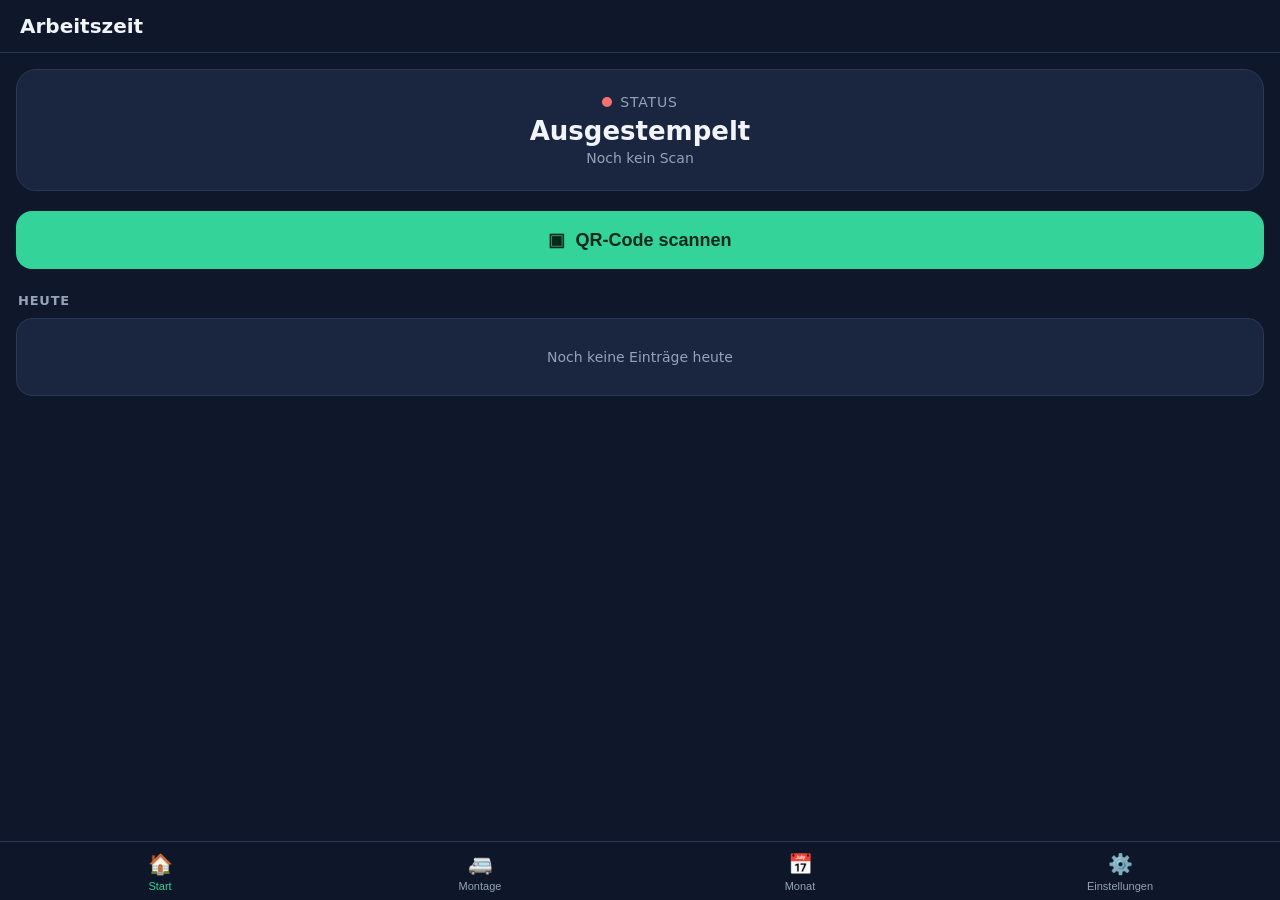
<file: ArbeitszeitQR/index.html>
<!doctype html>
<html lang="de">
<head>
<meta charset="utf-8">
<meta name="viewport" content="width=device-width, initial-scale=1, viewport-fit=cover, user-scalable=no">
<title>Arbeitszeit QR</title>
<meta name="theme-color" content="#0f172a">
<meta name="mobile-web-app-capable" content="yes">
<meta name="apple-mobile-web-app-capable" content="yes">
<meta name="apple-mobile-web-app-status-bar-style" content="black-translucent">
<meta name="apple-mobile-web-app-title" content="ZeitQR">
<link rel="manifest" href="manifest.json">
<link rel="apple-touch-icon" href="icons/icon-180.png">
<link rel="icon" href="icons/icon-192.png">
<link rel="stylesheet" href="style.css">
</head>
<body>
<div id="app">

  <header class="topbar" id="topbar-title">Arbeitszeit</header>

  <main>

    <!-- HOME (normale Arbeitszeit) -->
    <section class="view active" id="view-home">
      <div class="status-card">
        <div class="status-label"><span class="status-dot" id="status-dot"></span><span>Status</span></div>
        <div class="status-value" id="status-value">Ausgestempelt</div>
        <div class="status-sub" id="status-sub">Noch kein Scan</div>
      </div>

      <button class="scan-btn" id="btn-scan">
        <span>▣</span> QR-Code scannen
      </button>

      <div class="section-title">Heute</div>
      <div class="entry-list" id="today-list">
        <div class="empty-hint">Noch keine Einträge heute</div>
      </div>
    </section>

    <!-- MONTAGE (beim Kunden) -->
    <section class="view" id="view-montage">
      <div class="status-card">
        <div class="status-label"><span class="status-dot" id="status-dot-montage"></span><span>Status</span></div>
        <div class="status-value" id="status-value-montage">Nicht vor Ort</div>
        <div class="status-sub" id="status-sub-montage">Noch kein Scan</div>
      </div>

      <button class="scan-btn" id="btn-scan-montage">
        <span>▣</span> QR-Code scannen
      </button>

      <div class="section-title">Heute</div>
      <div class="entry-list" id="today-list-montage">
        <div class="empty-hint">Noch keine Einträge heute</div>
      </div>
    </section>

    <!-- MONTH -->
    <section class="view" id="view-month">
      <div class="segmented" id="month-category-switch">
        <button class="segmented-btn active" data-category="normal">Arbeitszeit</button>
        <button class="segmented-btn" data-category="montage">Montage</button>
      </div>

      <div class="month-nav">
        <button id="month-prev">‹</button>
        <div class="month-label" id="month-label">Juli 2026</div>
        <button id="month-next">›</button>
      </div>
      <div class="month-total-card">
        <span class="label">Gesamt im Monat</span>
        <span class="value" id="month-total">0,0 h</span>
      </div>
      <div class="section-title">Wochen</div>
      <div id="month-list">
        <div class="empty-hint">Keine Einträge in diesem Monat</div>
      </div>
    </section>

    <!-- SETTINGS -->
    <section class="view" id="view-settings">
      <div class="settings-group">
        <div class="settings-row">
          <div class="row-title">Registrierte QR-Codes</div>
          <div class="row-desc" id="registered-code-desc">Noch keine Codes registriert. Der erste gescannte Code wird automatisch registriert.</div>
          <button class="btn secondary" id="btn-reset-code">Alle Codes zurücksetzen</button>
        </div>
      </div>
      <div class="settings-group">
        <div class="settings-row">
          <div class="row-title">Alle Daten löschen</div>
          <div class="row-desc">Löscht alle erfassten Zeiten (Arbeitszeit und Montage) unwiderruflich. Die registrierten Codes bleiben erhalten.</div>
          <button class="btn danger" id="btn-clear-data">Einträge löschen</button>
        </div>
      </div>
      <div class="settings-group">
        <div class="settings-row">
          <div class="row-title">Über diese App</div>
          <div class="row-desc">Arbeitszeit QR läuft komplett offline. Alle Daten werden ausschließlich lokal auf diesem Gerät gespeichert (localStorage) – es gibt keine Server-Verbindung und keinen Datenversand.</div>
        </div>
      </div>
    </section>

  </main>

  <nav class="tabbar">
    <button class="tab-btn active" data-view="home"><span class="tab-icon">🏠</span>Start</button>
    <button class="tab-btn" data-view="montage"><span class="tab-icon">🚐</span>Montage</button>
    <button class="tab-btn" data-view="month"><span class="tab-icon">📅</span>Monat</button>
    <button class="tab-btn" data-view="settings"><span class="tab-icon">⚙️</span>Einstellungen</button>
  </nav>

  <!-- Scanner overlay -->
  <div id="scanner-overlay">
    <div class="scanner-topbar">
      <button id="btn-close-scanner">Abbrechen</button>
    </div>
    <video id="scanner-video" playsinline muted></video>
    <div class="scan-frame"></div>
    <div class="scanner-hint" id="scanner-hint">QR-Code in den Rahmen halten</div>
  </div>

  <!-- Day editor -->
  <div class="modal-backdrop" id="day-editor-backdrop">
    <div class="modal-sheet day-editor-sheet">
      <div class="day-editor-header">
        <h3 id="day-editor-title">Tag bearbeiten</h3>
        <button class="btn secondary small" id="day-editor-close">Fertig</button>
      </div>
      <div class="day-editor-list" id="day-editor-list"></div>
      <div class="day-editor-add" id="day-editor-add"></div>
    </div>
  </div>

  <!-- Modal -->
  <div class="modal-backdrop" id="modal-backdrop">
    <div class="modal-sheet">
      <h3 id="modal-title">Titel</h3>
      <p id="modal-text">Text</p>
      <div class="modal-actions" id="modal-actions"></div>
    </div>
  </div>

  <div class="toast" id="toast"></div>

</div>

<canvas id="scan-canvas" style="display:none;"></canvas>
<script src="vendor/jsQR.js"></script>
<script src="app.js"></script>
</body>
</html>
</file>
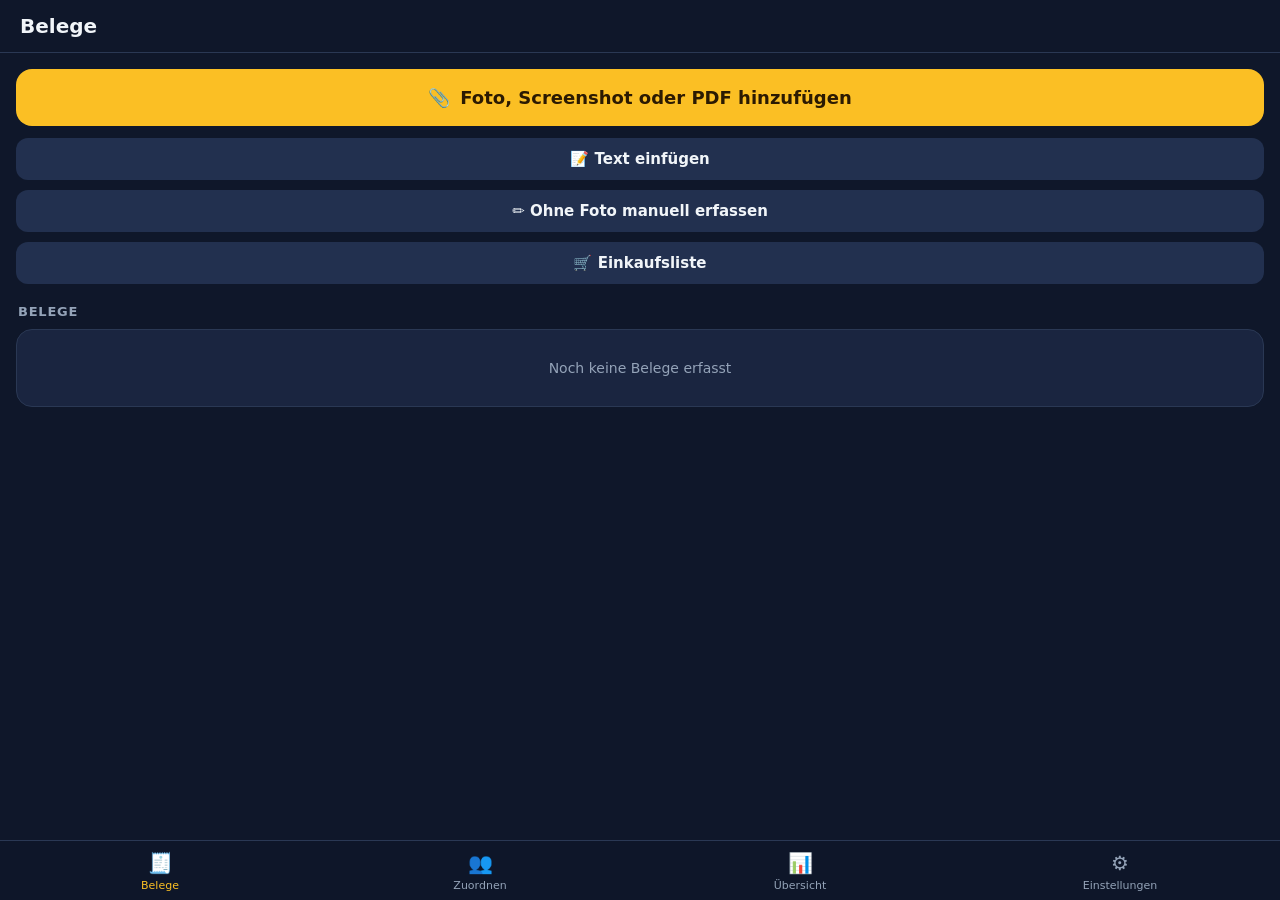
<file: BelegSplit/index.html>
<!doctype html>
<html lang="de">
<head>
<meta charset="utf-8">
<meta name="viewport" content="width=device-width, initial-scale=1, viewport-fit=cover, user-scalable=no">
<title>Belege</title>
<meta name="theme-color" content="#0f172a">
<meta name="mobile-web-app-capable" content="yes">
<meta name="apple-mobile-web-app-capable" content="yes">
<meta name="apple-mobile-web-app-status-bar-style" content="black-translucent">
<meta name="apple-mobile-web-app-title" content="Belege">
<link rel="manifest" href="manifest.json">
<link rel="apple-touch-icon" href="icons/icon-180.png">
<link rel="icon" href="icons/icon-192.png">
<link rel="stylesheet" href="style.css">
</head>
<body>
<div id="app">

  <header class="topbar" id="topbar-title">Belege</header>

  <main>

    <!-- START -->
    <section class="view active" id="view-start">
      <button class="scan-btn" id="btn-scan-receipt">
        <span>📎</span> Foto, Screenshot oder PDF hinzufügen
      </button>
      <button class="btn secondary" id="btn-paste-text" style="margin-bottom:10px;">
        📝 Text einfügen
      </button>
      <button class="btn secondary" id="btn-manual-receipt" style="margin-bottom:10px;">
        ✏️ Ohne Foto manuell erfassen
      </button>
      <button class="btn secondary" id="btn-shopping-list" style="margin-bottom:20px;">
        🛒 Einkaufsliste
      </button>

      <div class="section-title">Belege</div>
      <div class="entry-list" id="receipt-list">
        <div class="empty-hint">Noch keine Belege erfasst</div>
      </div>
    </section>

    <!-- ZUORDNEN -->
    <section class="view" id="view-assign">
      <div class="filter-chip-row" id="assign-filter-receipt" hidden>
        <span id="assign-filter-label">Beleg</span>
        <button id="assign-filter-clear">Alle Belege anzeigen ✕</button>
      </div>

      <div class="segmented" id="assign-status-switch">
        <button class="segmented-btn active" data-status="offen">Offen</button>
        <button class="segmented-btn" data-status="zugeordnet">Zugeordnet</button>
        <button class="segmented-btn" data-status="alle">Alle</button>
      </div>

      <div class="person-filter-row" id="assign-person-filter"></div>

      <div class="entry-list" id="assign-list">
        <div class="empty-hint">Keine Artikel vorhanden</div>
      </div>
    </section>

    <!-- ÜBERSICHT -->
    <section class="view" id="view-summary">
      <div class="section-title">Pro Person</div>
      <div id="summary-list">
        <div class="empty-hint">Noch keine Personen angelegt</div>
      </div>

      <div class="unassigned-card" id="summary-unassigned" hidden>
        <span>Noch nicht zugeordnet</span>
        <strong id="summary-unassigned-value">0,00 €</strong>
      </div>

      <button class="btn secondary" id="btn-share-summary" style="margin-top:16px;">
        📤 Zusammenfassung teilen
      </button>
    </section>

    <!-- EINSTELLUNGEN -->
    <section class="view" id="view-settings">
      <div class="settings-group">
        <div class="settings-row">
          <div class="row-title">Personen</div>
          <div class="row-desc">Mitarbeiter, denen du Artikel zuordnen kannst.</div>
          <div id="employee-manage-list"></div>
          <div class="add-employee-row">
            <input type="text" id="new-employee-name" placeholder="Name eingeben">
            <button class="btn small" id="btn-add-employee">+ Hinzufügen</button>
          </div>
        </div>
      </div>
      <div class="settings-group">
        <div class="settings-row">
          <div class="row-title">Alle Belege löschen</div>
          <div class="row-desc">Löscht alle erfassten Belege und Artikel unwiderruflich. Personen bleiben erhalten.</div>
          <button class="btn danger" id="btn-clear-receipts">Belege löschen</button>
        </div>
      </div>
      <div class="settings-group">
        <div class="settings-row">
          <div class="row-title">Alle Daten löschen</div>
          <div class="row-desc">Löscht Belege, Artikel und Personen unwiderruflich.</div>
          <button class="btn danger" id="btn-clear-all">Alles löschen</button>
        </div>
      </div>
      <div class="settings-group">
        <div class="settings-row">
          <div class="row-title">Daten sichern / auf neue App umziehen</div>
          <div class="row-desc">Kopiert alle Belege, Artikel, Personen und Einkaufslisten. In der neuen Server-Version dann „Aus Zwischenablage importieren“ wählen.</div>
          <button class="btn secondary" id="btn-export-copy">📋 Daten kopieren</button>
          <button class="btn secondary" id="btn-export-file" style="margin-top:10px;">Als Datei exportieren</button>
        </div>
      </div>
      <div class="settings-group">
        <div class="settings-row">
          <div class="row-title">Über diese App</div>
          <div class="row-desc">Belege läuft offline. Fotos, Screenshots und PDFs werden nur auf diesem Gerät verarbeitet, um Artikel &amp; Preise zu erkennen – sie selbst werden nicht gespeichert, nur die erkannten Texte. Für die Texterkennung wird beim allerersten Scan einmalig Internet benötigt, danach funktioniert sie auch offline. Es gibt keine Server-Verbindung und keinen Datenversand.</div>
          <div class="row-desc" id="app-version" style="margin-top:8px; margin-bottom:0;"></div>
        </div>
      </div>
    </section>

  </main>

  <nav class="tabbar">
    <button class="tab-btn active" data-view="start"><span class="tab-icon">🧾</span>Belege</button>
    <button class="tab-btn" data-view="assign"><span class="tab-icon">👥</span>Zuordnen</button>
    <button class="tab-btn" data-view="summary"><span class="tab-icon">📊</span>Übersicht</button>
    <button class="tab-btn" data-view="settings"><span class="tab-icon">⚙️</span>Einstellungen</button>
  </nav>

  <div class="select-bar" id="select-bar">
    <span class="select-count" id="select-count">0 ausgewählt</span>
    <div class="select-actions">
      <button class="btn-clear-sel" id="btn-clear-selection">Abbrechen</button>
      <button class="btn-assign" id="btn-open-assign-sheet">Zuweisen</button>
    </div>
  </div>

  <input type="file" id="file-input" accept="image/*,application/pdf" hidden>

  <!-- Review overlay: photo scan + editable item list -->
  <div id="review-overlay">
    <div class="review-topbar">
      <button id="btn-review-cancel">Abbrechen</button>
      <div class="review-title" id="review-title">Neuer Beleg</div>
      <button id="btn-review-save" disabled>Übernehmen</button>
    </div>
    <div class="review-body">
      <div class="review-photo-wrap" id="review-photo-wrap" hidden>
        <img id="review-photo" alt="Beleg-Foto">
      </div>
      <div class="ocr-status" id="ocr-status" hidden>
        <div class="ocr-spinner"></div>
        <span id="ocr-status-text">Text wird erkannt …</span>
      </div>
      <div class="ocr-raw-wrap" id="ocr-raw-wrap" hidden>
        <div class="row-desc">Es konnte kein Artikel automatisch zugeordnet werden. Das hat die Texterkennung auf dem Foto gelesen – du kannst es unten kopieren und in "Text einfügen" wieder einsetzen, oder die Artikel direkt manuell unten eintragen:</div>
        <textarea id="ocr-raw-text" readonly rows="6"></textarea>
      </div>
      <div class="review-total-card">
        <span>Zwischensumme (<span id="review-count">0</span> Artikel)</span>
        <strong id="review-total">0,00 €</strong>
      </div>
      <div id="review-rows"></div>
      <button class="btn secondary" id="btn-review-add-row">+ Position hinzufügen</button>
      <button class="btn secondary" id="btn-review-retake" hidden>🔁 Erneut fotografieren</button>
    </div>
  </div>

  <!-- Shopping list overlay -->
  <div id="shopping-list-overlay">
    <div class="review-topbar">
      <button id="btn-shopping-list-close">Fertig</button>
      <div class="review-title">Einkaufsliste</div>
      <span style="width:52px;"></span>
    </div>
    <div class="review-body">
      <div class="row-desc" style="margin-bottom:16px;">Trag hier ein, was jede Person haben möchte. Wenn du später einen Beleg hinzufügst, ordnet die App passende Artikel automatisch der richtigen Person zu.</div>
      <div id="shopping-list-people">
        <div class="empty-hint">Noch keine Personen angelegt. Lege sie in den Einstellungen an.</div>
      </div>
    </div>
  </div>

  <!-- Paste-text sheet -->
  <div class="modal-backdrop" id="paste-text-backdrop">
    <div class="modal-sheet">
      <h3>Text einfügen</h3>
      <p>Kopiere den Text vom Kassenzettel (z.&nbsp;B. aus einer Notiz oder E-Mail) hier hinein, oder tippe die Artikel einfach selbst ein – eine Zeile pro Artikel, Preis am Zeilenende.</p>
      <textarea id="paste-text-input" placeholder="Milch 1,19&#10;Butter 2,49&#10;4x Wasser 4,00" rows="7"></textarea>
      <div class="modal-actions" style="margin-top:14px;">
        <button class="btn secondary" id="paste-text-submit">Übernehmen</button>
        <button class="btn secondary" id="paste-text-cancel">Abbrechen</button>
      </div>
    </div>
  </div>

  <!-- Single item edit sheet -->
  <div class="modal-backdrop" id="item-edit-backdrop">
    <div class="modal-sheet">
      <h3>Artikel bearbeiten</h3>
      <div class="review-row" style="margin-bottom:16px;">
        <div class="review-row-top">
          <input type="text" id="item-edit-name" placeholder="Artikelname">
        </div>
        <div class="review-row-bottom">
          <div class="review-price-wrap">
            <span>Preis</span>
            <input type="number" id="item-edit-price" inputmode="decimal" step="0.01" min="0">
            <span>€</span>
          </div>
        </div>
      </div>
      <div class="modal-actions">
        <button class="btn secondary" id="item-edit-save">Speichern</button>
        <button class="btn danger" id="item-edit-delete">Artikel löschen</button>
        <button class="btn secondary" id="item-edit-cancel">Abbrechen</button>
      </div>
    </div>
  </div>

  <!-- Assign bottom sheet -->
  <div class="modal-backdrop" id="assign-sheet-backdrop">
    <div class="modal-sheet">
      <h3 id="assign-sheet-title">Artikel zuweisen</h3>
      <p>Wähle, wem diese Artikel gehören.</p>
      <div class="employee-chip-grid" id="assign-sheet-employees"></div>
      <div class="modal-actions">
        <button class="btn secondary" id="assign-sheet-unassign">Zuordnung entfernen</button>
        <button class="btn secondary" id="assign-sheet-cancel">Abbrechen</button>
      </div>
    </div>
  </div>

  <div class="toast" id="toast"></div>

</div>
<script src="app.js"></script>
<script>
// Export für den Umzug auf die neue Server-Version. Bewusst direkt in der Seite
// (nicht in app.js), damit es auch funktioniert, solange noch ein alter app.js
// aus dem Cache läuft.
(function () {
  function buildExportJson() {
    function load(key) { try { return JSON.parse(localStorage.getItem(key)) || []; } catch (e) { return []; } }
    return JSON.stringify({
      app: 'belegsplit', version: 1, exportedAt: Date.now(),
      employees: load('belegsplit_employees_v1'),
      receipts: load('belegsplit_receipts_v1'),
      shoppingList: load('belegsplit_shopping_v1')
    });
  }
  var copyBtn = document.getElementById('btn-export-copy');
  var fileBtn = document.getElementById('btn-export-file');
  var OK_MSG = 'Daten kopiert. Jetzt in der neuen App auf "Aus Zwischenablage importieren" tippen.';
  if (copyBtn) copyBtn.addEventListener('click', function () {
    var json = buildExportJson();
    function fallback() {
      var ta = document.createElement('textarea');
      ta.value = json; ta.setAttribute('readonly', '');
      ta.style.position = 'fixed'; ta.style.opacity = '0';
      document.body.appendChild(ta); ta.select(); ta.setSelectionRange(0, json.length);
      var ok = false;
      try { ok = document.execCommand('copy'); } catch (e) {}
      document.body.removeChild(ta);
      alert(ok ? OK_MSG : 'Kopieren nicht möglich. Bitte "Als Datei exportieren" nutzen.');
    }
    if (navigator.clipboard && navigator.clipboard.writeText) {
      navigator.clipboard.writeText(json).then(function () { alert(OK_MSG); }, fallback);
    } else { fallback(); }
  });
  if (fileBtn) fileBtn.addEventListener('click', function () {
    var name = 'belegsplit-' + new Date().toISOString().slice(0, 10) + '.json';
    var file = new File([buildExportJson()], name, { type: 'application/json' });
    if (navigator.canShare && navigator.canShare({ files: [file] })) {
      navigator.share({ files: [file], title: name }).catch(function () {});
      return;
    }
    var url = URL.createObjectURL(file);
    var link = document.createElement('a');
    link.href = url; link.download = name;
    document.body.appendChild(link); link.click(); document.body.removeChild(link);
    setTimeout(function () { URL.revokeObjectURL(url); }, 1000);
  });
})();
</script>
<script>
if ('serviceWorker' in navigator) {
  window.addEventListener('load', () => {
    navigator.serviceWorker.register('sw.js').catch(() => {});
  });
}
</script>
</body>
</html>
</file>
<file: ArbeitszeitQR/style.css>
:root {
  --bg: #0f172a;
  --bg-elev: #1a2540;
  --bg-elev-2: #22304f;
  --text: #f1f5f9;
  --text-dim: #94a3b8;
  --accent: #34d399;
  --accent-dim: #10261e;
  --danger: #f87171;
  --border: #2a3854;
  --safe-top: env(safe-area-inset-top, 0px);
  --safe-bottom: env(safe-area-inset-bottom, 0px);
}

* { box-sizing: border-box; }

html, body {
  margin: 0;
  padding: 0;
  height: 100%;
  background: var(--bg);
  color: var(--text);
  font-family: -apple-system, BlinkMacSystemFont, "SF Pro Text", system-ui, sans-serif;
  -webkit-tap-highlight-color: transparent;
  overscroll-behavior: none;
}

#app {
  display: flex;
  flex-direction: column;
  min-height: 100vh;
  min-height: 100dvh;
}

header.topbar {
  padding: calc(14px + var(--safe-top)) 20px 14px;
  font-size: 20px;
  font-weight: 700;
  border-bottom: 1px solid var(--border);
  background: var(--bg);
  position: sticky;
  top: 0;
  z-index: 5;
}

main {
  flex: 1;
  overflow-y: auto;
  padding: 16px 16px calc(90px + var(--safe-bottom));
}

.view { display: none; }
.view.active { display: block; }

.status-card {
  background: var(--bg-elev);
  border-radius: 20px;
  padding: 24px;
  text-align: center;
  margin-bottom: 20px;
  border: 1px solid var(--border);
}

.status-dot {
  display: inline-block;
  width: 10px;
  height: 10px;
  border-radius: 50%;
  margin-right: 8px;
  background: var(--text-dim);
}
.status-dot.in { background: var(--accent); box-shadow: 0 0 8px var(--accent); }
.status-dot.out { background: var(--danger); }

.status-label {
  font-size: 14px;
  color: var(--text-dim);
  text-transform: uppercase;
  letter-spacing: 0.06em;
  margin-bottom: 6px;
}

.status-value {
  font-size: 26px;
  font-weight: 700;
  margin-bottom: 4px;
}

.status-sub {
  font-size: 14px;
  color: var(--text-dim);
}

.scan-btn {
  width: 100%;
  padding: 18px;
  border: none;
  border-radius: 16px;
  background: var(--accent);
  color: #06281d;
  font-size: 18px;
  font-weight: 700;
  margin-bottom: 24px;
  display: flex;
  align-items: center;
  justify-content: center;
  gap: 10px;
}
.scan-btn:active { opacity: 0.8; }

.section-title {
  font-size: 13px;
  font-weight: 700;
  text-transform: uppercase;
  letter-spacing: 0.06em;
  color: var(--text-dim);
  margin: 0 0 10px 2px;
}

.entry-list {
  background: var(--bg-elev);
  border-radius: 16px;
  overflow: hidden;
  border: 1px solid var(--border);
}

.entry-row {
  display: flex;
  align-items: center;
  padding: 14px 16px;
  border-bottom: 1px solid var(--border);
  gap: 12px;
}
.entry-row:last-child { border-bottom: none; }
.entry-row.clickable { cursor: pointer; }
.entry-row.clickable:active { background: var(--bg-elev-2); }
.entry-chevron { color: var(--text-dim); font-size: 16px; flex-shrink: 0; }

.entry-icon {
  width: 34px; height: 34px;
  border-radius: 50%;
  display: flex; align-items: center; justify-content: center;
  font-size: 15px;
  flex-shrink: 0;
}
.entry-icon.in { background: var(--accent-dim); color: var(--accent); }
.entry-icon.out { background: #3a1f22; color: var(--danger); }

.entry-main { flex: 1; min-width: 0; }
.entry-date { font-weight: 600; font-size: 15px; }
.entry-time { color: var(--text-dim); font-size: 13px; }
.entry-total { font-weight: 700; font-size: 15px; white-space: nowrap; }
.entry-warn { color: var(--danger); font-size: 12px; }

.entry-total-wrap { text-align: right; }
.entry-diff { font-size: 12px; font-weight: 600; white-space: nowrap; margin-top: 2px; }
.entry-diff.over { color: var(--accent); }
.entry-diff.under { color: var(--danger); }
.entry-diff.even { color: var(--text-dim); }

.week-totals { display: flex; align-items: baseline; gap: 8px; }
.week-diff { font-size: 13px; font-weight: 700; }
.week-diff.over { color: var(--accent); }
.week-diff.under { color: var(--danger); }
.week-diff.even { color: var(--text-dim); }

.empty-hint {
  color: var(--text-dim);
  text-align: center;
  padding: 30px 20px;
  font-size: 14px;
}

.week-block {
  margin-bottom: 22px;
}
.week-block:last-child {
  margin-bottom: 0;
}

.week-header {
  display: flex;
  justify-content: space-between;
  align-items: baseline;
  padding: 0 4px;
  margin-bottom: 8px;
}
.week-header .week-label {
  font-size: 12px;
  font-weight: 700;
  text-transform: uppercase;
  letter-spacing: 0.06em;
  color: var(--text-dim);
}
.week-header .week-total {
  font-size: 15px;
  font-weight: 700;
  color: var(--accent);
}

.segmented {
  display: flex;
  background: var(--bg-elev);
  border: 1px solid var(--border);
  border-radius: 14px;
  padding: 4px;
  margin-bottom: 18px;
  gap: 4px;
}
.segmented-btn {
  flex: 1;
  border: none;
  background: none;
  color: var(--text-dim);
  font-size: 14px;
  font-weight: 600;
  padding: 10px 0;
  border-radius: 10px;
}
.segmented-btn.active {
  background: var(--accent);
  color: #06281d;
}

.month-nav {
  display: flex;
  align-items: center;
  justify-content: space-between;
  margin-bottom: 16px;
}
.month-nav button {
  background: var(--bg-elev);
  border: 1px solid var(--border);
  color: var(--text);
  width: 40px; height: 40px;
  border-radius: 12px;
  font-size: 18px;
}
.month-nav .month-label { font-size: 17px; font-weight: 700; }

.month-total-card {
  background: var(--bg-elev);
  border: 1px solid var(--border);
  border-radius: 16px;
  padding: 18px;
  margin-bottom: 20px;
  display: flex;
  justify-content: space-between;
  align-items: baseline;
}
.month-total-card .label { color: var(--text-dim); font-size: 14px; }
.month-total-card .value { font-size: 24px; font-weight: 700; color: var(--accent); }

.settings-group {
  background: var(--bg-elev);
  border: 1px solid var(--border);
  border-radius: 16px;
  overflow: hidden;
  margin-bottom: 20px;
}
.settings-row {
  padding: 16px;
  border-bottom: 1px solid var(--border);
}
.settings-row:last-child { border-bottom: none; }
.settings-row .row-title { font-weight: 600; margin-bottom: 4px; }
.settings-row .row-desc { font-size: 13px; color: var(--text-dim); margin-bottom: 10px; }

.btn {
  border: none;
  border-radius: 12px;
  padding: 12px 16px;
  font-weight: 600;
  font-size: 15px;
  width: 100%;
}
.btn.secondary { background: var(--bg-elev-2); color: var(--text); }
.btn.danger { background: #3a1f22; color: var(--danger); }
.btn.small { width: auto; padding: 8px 14px; font-size: 14px; }

nav.tabbar {
  position: fixed;
  bottom: 0; left: 0; right: 0;
  display: flex;
  background: rgba(15, 23, 42, 0.92);
  backdrop-filter: blur(12px);
  border-top: 1px solid var(--border);
  padding-bottom: var(--safe-bottom);
  z-index: 10;
}
nav.tabbar button {
  flex: 1;
  background: none;
  border: none;
  color: var(--text-dim);
  padding: 10px 0 8px;
  display: flex;
  flex-direction: column;
  align-items: center;
  gap: 4px;
  font-size: 11px;
}
nav.tabbar button .tab-icon { font-size: 20px; }
nav.tabbar button.active { color: var(--accent); }

/* Scanner overlay */
#scanner-overlay {
  position: fixed;
  inset: 0;
  background: #000;
  z-index: 50;
  display: none;
  flex-direction: column;
}
#scanner-overlay.active { display: flex; }
#scanner-video {
  flex: 1;
  width: 100%;
  object-fit: cover;
}
.scan-frame {
  position: absolute;
  top: 50%; left: 50%;
  transform: translate(-50%, -50%);
  width: 62vw;
  height: 62vw;
  max-width: 320px;
  max-height: 320px;
  border: 3px solid var(--accent);
  border-radius: 24px;
  box-shadow: 0 0 0 2000px rgba(0,0,0,0.45);
}
.scanner-topbar {
  position: absolute;
  top: calc(16px + var(--safe-top));
  left: 16px; right: 16px;
  display: flex;
  justify-content: space-between;
  align-items: center;
  z-index: 2;
}
.scanner-topbar button {
  background: rgba(30,41,59,0.8);
  color: var(--text);
  border: none;
  border-radius: 12px;
  padding: 10px 16px;
  font-size: 15px;
  font-weight: 600;
}
.scanner-hint {
  position: absolute;
  bottom: calc(40px + var(--safe-bottom));
  left: 20px; right: 20px;
  text-align: center;
  color: #fff;
  font-size: 14px;
  z-index: 2;
}

/* Modal */
.modal-backdrop {
  position: fixed; inset: 0;
  background: rgba(0,0,0,0.6);
  display: none;
  align-items: flex-end;
  z-index: 60;
}
.modal-backdrop.active { display: flex; }
.modal-sheet {
  width: 100%;
  background: var(--bg-elev);
  border-radius: 22px 22px 0 0;
  padding: 22px 20px calc(24px + var(--safe-bottom));
  border-top: 1px solid var(--border);
}
.modal-sheet h3 { margin: 0 0 8px; font-size: 18px; }
.modal-sheet p { color: var(--text-dim); font-size: 14px; margin: 0 0 18px; line-height: 1.4; }
.modal-actions { display: flex; flex-direction: column; gap: 10px; }

/* Day editor */
.day-editor-sheet {
  max-height: 80vh;
  display: flex;
  flex-direction: column;
}
.day-editor-header {
  display: flex;
  align-items: center;
  justify-content: space-between;
  margin-bottom: 14px;
}
.day-editor-header h3 { margin: 0; font-size: 17px; }
.day-editor-list {
  overflow-y: auto;
  background: var(--bg-elev-2);
  border-radius: 14px;
  border: 1px solid var(--border);
  margin-bottom: 14px;
}
.day-editor-row {
  display: flex;
  align-items: center;
  gap: 10px;
  padding: 10px 12px;
  border-bottom: 1px solid var(--border);
}
.day-editor-row:last-child { border-bottom: none; }
.type-toggle {
  display: flex;
  border: 1px solid var(--border);
  border-radius: 10px;
  overflow: hidden;
  flex-shrink: 0;
}
.type-toggle button {
  border: none;
  background: var(--bg-elev);
  color: var(--text-dim);
  font-size: 12px;
  font-weight: 600;
  padding: 8px 10px;
}
.type-toggle button.active.in { background: var(--accent-dim); color: var(--accent); }
.type-toggle button.active.out { background: #3a1f22; color: var(--danger); }
.day-editor-row input[type="time"] {
  flex: 1;
  min-width: 0;
  background: var(--bg-elev);
  border: 1px solid var(--border);
  border-radius: 10px;
  color: var(--text);
  font-size: 15px;
  padding: 8px 10px;
  font-family: inherit;
  color-scheme: dark;
}
.day-editor-delete {
  border: none;
  background: none;
  color: var(--danger);
  font-size: 18px;
  width: 30px; height: 30px;
  flex-shrink: 0;
}
.day-editor-empty {
  padding: 20px;
  text-align: center;
  color: var(--text-dim);
  font-size: 14px;
}
.day-editor-add {
  display: flex;
  align-items: center;
  gap: 10px;
}
.day-editor-add .btn {
  width: auto;
  flex-shrink: 0;
  padding: 10px 16px;
}

.toast {
  position: fixed;
  bottom: calc(100px + var(--safe-bottom));
  left: 20px; right: 20px;
  background: var(--bg-elev-2);
  border: 1px solid var(--border);
  color: var(--text);
  padding: 14px 18px;
  border-radius: 14px;
  text-align: center;
  font-size: 14px;
  font-weight: 600;
  z-index: 70;
  opacity: 0;
  transform: translateY(10px);
  transition: opacity 0.2s, transform 0.2s;
  pointer-events: none;
}
.toast.show { opacity: 1; transform: translateY(0); }
.toast.success { border-color: var(--accent); color: var(--accent); }
.toast.error { border-color: var(--danger); color: var(--danger); }
</file>
<file: BelegSplit/style.css>
:root {
  --bg: #0f172a;
  --bg-elev: #1a2540;
  --bg-elev-2: #22304f;
  --text: #f1f5f9;
  --text-dim: #94a3b8;
  --accent: #fbbf24;
  --accent-ink: #2b1a02;
  --accent-dim: #33270a;
  --danger: #f87171;
  --border: #2a3854;
  --safe-top: env(safe-area-inset-top, 0px);
  --safe-bottom: env(safe-area-inset-bottom, 0px);
}

* { box-sizing: border-box; }

html, body {
  margin: 0;
  padding: 0;
  height: 100%;
  background: var(--bg);
  color: var(--text);
  font-family: -apple-system, BlinkMacSystemFont, "SF Pro Text", system-ui, sans-serif;
  -webkit-tap-highlight-color: transparent;
  overscroll-behavior: none;
}

button, input { font-family: inherit; }

#app {
  display: flex;
  flex-direction: column;
  min-height: 100vh;
  min-height: 100dvh;
}

header.topbar {
  padding: calc(14px + var(--safe-top)) 20px 14px;
  font-size: 20px;
  font-weight: 700;
  border-bottom: 1px solid var(--border);
  background: var(--bg);
  position: sticky;
  top: 0;
  z-index: 5;
}

main {
  flex: 1;
  overflow-y: auto;
  padding: 16px 16px calc(90px + var(--safe-bottom));
}

.view { display: none; }
.view.active { display: block; }

.scan-btn {
  width: 100%;
  padding: 18px;
  border: none;
  border-radius: 16px;
  background: var(--accent);
  color: var(--accent-ink);
  font-size: 18px;
  font-weight: 700;
  margin-bottom: 12px;
  display: flex;
  align-items: center;
  justify-content: center;
  gap: 10px;
}
.scan-btn:active { opacity: 0.8; }

.section-title {
  font-size: 13px;
  font-weight: 700;
  text-transform: uppercase;
  letter-spacing: 0.06em;
  color: var(--text-dim);
  margin: 0 0 10px 2px;
}

.entry-list {
  background: var(--bg-elev);
  border-radius: 16px;
  overflow: hidden;
  border: 1px solid var(--border);
}

.entry-row {
  display: flex;
  align-items: center;
  padding: 14px 16px;
  border-bottom: 1px solid var(--border);
  gap: 12px;
}
.entry-row:last-child { border-bottom: none; }
.entry-row.clickable { cursor: pointer; }
.entry-row.clickable:active { background: var(--bg-elev-2); }
.entry-row.paid { opacity: 0.55; }
.entry-row.paid .entry-date { text-decoration: line-through; }
.entry-chevron { color: var(--text-dim); font-size: 16px; flex-shrink: 0; }

.entry-main { flex: 1; min-width: 0; }
.entry-date { font-weight: 600; font-size: 15px; }
.entry-time { color: var(--text-dim); font-size: 13px; }
.entry-total { font-weight: 700; font-size: 15px; white-space: nowrap; }

.entry-total-wrap { text-align: right; }

.badge {
  display: inline-block;
  font-size: 11px;
  font-weight: 700;
  padding: 3px 9px;
  border-radius: 999px;
  margin-top: 3px;
  margin-right: 4px;
}
.badge.open { background: var(--accent-dim); color: var(--accent); }
.badge.done { background: #14301f; color: #4ade80; }
.badge.paid { background: #14301f; color: #4ade80; }

.receipt-paid-check {
  width: 26px; height: 26px;
  border-radius: 50%;
  border: 2px solid var(--border);
  background: none;
  color: transparent;
  flex-shrink: 0;
  font-size: 14px;
  display: flex;
  align-items: center;
  justify-content: center;
}
.receipt-paid-check.checked {
  background: var(--accent);
  border-color: var(--accent);
  color: var(--accent-ink);
}

.empty-hint {
  color: var(--text-dim);
  text-align: center;
  padding: 30px 20px;
  font-size: 14px;
}

.segmented {
  display: flex;
  background: var(--bg-elev);
  border: 1px solid var(--border);
  border-radius: 14px;
  padding: 4px;
  margin-bottom: 16px;
  gap: 4px;
}
.segmented-btn {
  flex: 1;
  border: none;
  background: none;
  color: var(--text-dim);
  font-size: 14px;
  font-weight: 600;
  padding: 10px 0;
  border-radius: 10px;
}
.segmented-btn.active {
  background: var(--accent);
  color: var(--accent-ink);
}

.filter-chip-row {
  display: flex;
  align-items: center;
  justify-content: space-between;
  background: var(--bg-elev-2);
  border: 1px solid var(--border);
  border-radius: 12px;
  padding: 10px 14px;
  margin-bottom: 14px;
  font-size: 13px;
  color: var(--text-dim);
}
.filter-chip-row #assign-filter-label { color: var(--text); font-weight: 600; }
.filter-chip-row button {
  border: none;
  background: none;
  color: var(--accent);
  font-size: 13px;
  font-weight: 600;
}

.person-filter-row {
  display: flex;
  gap: 8px;
  overflow-x: auto;
  padding-bottom: 4px;
  margin-bottom: 14px;
  -webkit-overflow-scrolling: touch;
}
.person-filter-row:empty { margin-bottom: 0; }
.person-filter-chip {
  display: flex;
  align-items: center;
  gap: 6px;
  flex-shrink: 0;
  background: var(--bg-elev);
  border: 1px solid var(--border);
  border-radius: 999px;
  padding: 7px 14px 7px 8px;
  font-size: 13px;
  font-weight: 600;
  color: var(--text-dim);
  white-space: nowrap;
}
.person-filter-chip:first-child { padding-left: 14px; }
.person-filter-chip.active {
  border-color: var(--accent);
  color: var(--accent);
  background: var(--accent-dim);
}
.person-filter-chip .avatar-dot { width: 20px; height: 20px; font-size: 9px; }

.settings-group {
  background: var(--bg-elev);
  border: 1px solid var(--border);
  border-radius: 16px;
  overflow: hidden;
  margin-bottom: 20px;
}
.settings-row {
  padding: 16px;
  border-bottom: 1px solid var(--border);
}
.settings-row:last-child { border-bottom: none; }
.settings-row .row-title { font-weight: 600; margin-bottom: 4px; }
.settings-row .row-desc { font-size: 13px; color: var(--text-dim); margin-bottom: 10px; }

.btn {
  border: none;
  border-radius: 12px;
  padding: 12px 16px;
  font-weight: 600;
  font-size: 15px;
  width: 100%;
}
.btn.secondary { background: var(--bg-elev-2); color: var(--text); }
.btn.danger { background: #3a1f22; color: var(--danger); }
.btn.small { width: auto; padding: 8px 14px; font-size: 14px; }
.btn:disabled { opacity: 0.4; }

nav.tabbar {
  position: fixed;
  bottom: 0; left: 0; right: 0;
  display: flex;
  background: rgba(15, 23, 42, 0.92);
  backdrop-filter: blur(12px);
  border-top: 1px solid var(--border);
  padding-bottom: var(--safe-bottom);
  z-index: 10;
}
nav.tabbar button {
  flex: 1;
  background: none;
  border: none;
  color: var(--text-dim);
  padding: 10px 0 8px;
  display: flex;
  flex-direction: column;
  align-items: center;
  gap: 4px;
  font-size: 11px;
}
nav.tabbar button .tab-icon { font-size: 20px; }
nav.tabbar button.active { color: var(--accent); }

/* ---------- Employees: list rows, chips, avatars ---------- */
.employee-row {
  display: flex;
  align-items: center;
  gap: 10px;
  padding: 10px 0;
  border-bottom: 1px solid var(--border);
}
.employee-row:first-child { padding-top: 2px; }
.employee-row:last-child { border-bottom: none; }
.employee-row input[type="text"] {
  flex: 1;
  min-width: 0;
  background: var(--bg-elev-2);
  border: 1px solid var(--border);
  border-radius: 10px;
  color: var(--text);
  font-size: 15px;
  padding: 8px 10px;
}
.employee-row .employee-delete {
  border: none;
  background: none;
  color: var(--danger);
  font-size: 18px;
  width: 30px; height: 30px;
  flex-shrink: 0;
}

.add-employee-row {
  display: flex;
  gap: 10px;
  margin-top: 12px;
}
.add-employee-row input[type="text"] {
  flex: 1;
  min-width: 0;
  background: var(--bg-elev-2);
  border: 1px solid var(--border);
  border-radius: 10px;
  color: var(--text);
  font-size: 15px;
  padding: 10px 12px;
}

.avatar-dot {
  width: 26px; height: 26px;
  border-radius: 50%;
  flex-shrink: 0;
  display: flex;
  align-items: center;
  justify-content: center;
  font-size: 12px;
  font-weight: 700;
  color: #05070d;
}

.assign-badge {
  display: flex;
  align-items: center;
  gap: 6px;
  font-size: 12px;
  color: var(--text-dim);
  white-space: nowrap;
}
.assign-badge .avatar-dot { width: 20px; height: 20px; font-size: 10px; }
.assign-badge.unassigned { color: var(--text-dim); }

/* ---------- Item rows (selectable, in Zuordnen tab) ---------- */
.item-row {
  display: flex;
  align-items: center;
  gap: 12px;
  padding: 13px 16px;
  border-bottom: 1px solid var(--border);
}
.item-row:last-child { border-bottom: none; }
.item-row .item-check {
  width: 22px; height: 22px;
  border-radius: 7px;
  border: 2px solid var(--border);
  flex-shrink: 0;
  display: flex;
  align-items: center;
  justify-content: center;
  font-size: 13px;
  color: transparent;
}
.item-row.selected .item-check {
  background: var(--accent);
  border-color: var(--accent);
  color: var(--accent-ink);
}
.item-row.selected { background: var(--bg-elev-2); }
.item-row .item-main { flex: 1; min-width: 0; }
.item-row .item-name { font-weight: 600; font-size: 15px; overflow: hidden; text-overflow: ellipsis; white-space: nowrap; }
.item-row .item-meta { font-size: 12px; color: var(--text-dim); margin-top: 2px; }
.item-row .item-price { font-weight: 700; font-size: 15px; white-space: nowrap; }
.item-row .item-right { display: flex; flex-direction: column; align-items: flex-end; gap: 4px; }
.item-row .item-edit-btn {
  border: none;
  background: none;
  color: var(--text-dim);
  font-size: 15px;
  width: 28px; height: 28px;
  flex-shrink: 0;
}

/* Floating selection bar */
.select-bar {
  position: fixed;
  left: 16px; right: 16px;
  bottom: calc(78px + var(--safe-bottom));
  background: var(--bg-elev-2);
  border: 1px solid var(--border);
  border-radius: 16px;
  padding: 12px 14px;
  display: none;
  align-items: center;
  justify-content: space-between;
  gap: 10px;
  z-index: 8;
  box-shadow: 0 8px 24px rgba(0,0,0,0.4);
}
.select-bar.active { display: flex; }
.select-bar .select-count { font-weight: 600; font-size: 14px; }
.select-bar .select-actions { display: flex; gap: 8px; }
.select-bar button {
  border: none;
  border-radius: 10px;
  padding: 9px 14px;
  font-weight: 700;
  font-size: 13px;
}
.select-bar .btn-assign { background: var(--accent); color: var(--accent-ink); }
.select-bar .btn-clear-sel { background: var(--bg-elev); color: var(--text-dim); }

/* ---------- Summary ---------- */
.summary-card {
  background: var(--bg-elev);
  border: 1px solid var(--border);
  border-radius: 16px;
  margin-bottom: 12px;
  overflow: hidden;
}
.summary-card-header {
  display: flex;
  align-items: center;
  gap: 10px;
  padding: 14px 16px;
}
.summary-card-header.toggleable { cursor: pointer; }
.summary-card-header.toggleable:active { background: var(--bg-elev-2); }
.summary-card-header .name { flex: 1; font-weight: 700; font-size: 15px; }
.summary-card-header .count { font-size: 12px; color: var(--text-dim); margin-right: 4px; }
.summary-card-header .total { font-size: 17px; font-weight: 700; color: var(--accent); }
.card-chevron {
  color: var(--text-dim);
  font-size: 16px;
  flex-shrink: 0;
  transition: transform 0.15s;
}
.card-chevron.expanded { transform: rotate(90deg); }

.summary-actions {
  padding: 0 16px 12px;
}
.mark-all-paid-btn {
  display: flex;
  align-items: center;
  gap: 8px;
  width: 100%;
  border: 1px solid var(--border);
  background: var(--bg-elev-2);
  border-radius: 12px;
  padding: 10px 14px;
  font-size: 13px;
  font-weight: 600;
  color: var(--text-dim);
  text-align: left;
}
.mark-all-paid-check {
  width: 20px; height: 20px;
  border-radius: 6px;
  border: 2px solid var(--border);
  color: transparent;
  flex-shrink: 0;
  font-size: 12px;
  display: flex;
  align-items: center;
  justify-content: center;
}
.mark-all-paid-btn.active {
  border-color: var(--accent);
  color: var(--accent);
  background: var(--accent-dim);
}
.mark-all-paid-btn.active .mark-all-paid-check {
  background: var(--accent);
  border-color: var(--accent);
  color: var(--accent-ink);
}

.summary-paid-note {
  padding: 0 16px 10px;
  margin-top: -6px;
  font-size: 12px;
  color: var(--text-dim);
}
.summary-card-items {
  border-top: 1px solid var(--border);
  padding: 4px 16px;
}
.summary-item-line {
  display: flex;
  align-items: center;
  gap: 10px;
  padding: 8px 0;
  font-size: 13px;
  color: var(--text-dim);
  border-bottom: 1px solid var(--border);
}
.summary-item-line:last-child { border-bottom: none; }
.summary-item-name { flex: 1; padding-right: 10px; }
.summary-item-line.paid .summary-item-name { text-decoration: line-through; opacity: 0.6; }
.summary-item-line.paid .summary-item-price { opacity: 0.6; }

.summary-item-check {
  width: 20px; height: 20px;
  border-radius: 6px;
  border: 2px solid var(--border);
  background: none;
  color: transparent;
  flex-shrink: 0;
  font-size: 11px;
  display: flex;
  align-items: center;
  justify-content: center;
}
.summary-item-check.checked {
  background: var(--accent);
  border-color: var(--accent);
  color: var(--accent-ink);
}

.unassigned-card {
  display: flex;
  justify-content: space-between;
  align-items: center;
  background: var(--accent-dim);
  border: 1px solid var(--accent);
  border-radius: 14px;
  padding: 14px 16px;
  color: var(--accent);
  font-weight: 600;
  font-size: 14px;
}

/* ---------- Review overlay ---------- */
#review-overlay, #shopping-list-overlay {
  position: fixed;
  inset: 0;
  background: var(--bg);
  z-index: 50;
  display: none;
  flex-direction: column;
}
#review-overlay.active, #shopping-list-overlay.active { display: flex; }
.review-topbar {
  display: flex;
  align-items: center;
  justify-content: space-between;
  padding: calc(14px + var(--safe-top)) 16px 14px;
  border-bottom: 1px solid var(--border);
}
.review-topbar button {
  border: none;
  background: none;
  color: var(--text-dim);
  font-size: 15px;
  font-weight: 600;
  padding: 6px 4px;
}
.review-topbar #btn-review-save { color: var(--accent); }
.review-topbar #btn-review-save:disabled { color: var(--text-dim); opacity: 0.5; }
.review-title { font-weight: 700; font-size: 15px; }

.review-body {
  flex: 1;
  overflow-y: auto;
  padding: 16px 16px calc(30px + var(--safe-bottom));
}

.review-photo-wrap {
  border-radius: 14px;
  overflow: hidden;
  margin-bottom: 14px;
  max-height: 180px;
  border: 1px solid var(--border);
}
.review-photo-wrap img { width: 100%; display: block; object-fit: cover; max-height: 180px; }

.ocr-status {
  display: flex;
  align-items: center;
  gap: 10px;
  background: var(--bg-elev);
  border: 1px solid var(--border);
  border-radius: 14px;
  padding: 14px 16px;
  margin-bottom: 14px;
  font-size: 14px;
  color: var(--text-dim);
}
.ocr-spinner {
  width: 18px; height: 18px;
  border-radius: 50%;
  border: 2px solid var(--border);
  border-top-color: var(--accent);
  animation: spin 0.8s linear infinite;
  flex-shrink: 0;
}
@keyframes spin { to { transform: rotate(360deg); } }

.ocr-raw-wrap {
  background: var(--bg-elev);
  border: 1px solid var(--border);
  border-radius: 14px;
  padding: 14px 16px;
  margin-bottom: 16px;
}
.ocr-raw-wrap .row-desc { font-size: 13px; color: var(--text-dim); margin-bottom: 10px; }
.ocr-raw-wrap textarea {
  width: 100%;
  background: var(--bg-elev-2);
  border: 1px solid var(--border);
  border-radius: 10px;
  color: var(--text);
  font-size: 13px;
  font-family: ui-monospace, monospace;
  padding: 10px;
  resize: vertical;
}

.review-total-card {
  display: flex;
  justify-content: space-between;
  align-items: baseline;
  background: var(--bg-elev);
  border: 1px solid var(--border);
  border-radius: 14px;
  padding: 14px 16px;
  margin-bottom: 16px;
  font-size: 14px;
  color: var(--text-dim);
}
.review-total-card strong { font-size: 18px; color: var(--text); }

.review-row {
  background: var(--bg-elev);
  border: 1px solid var(--border);
  border-radius: 14px;
  padding: 12px;
  margin-bottom: 10px;
}
.review-row-top {
  display: flex;
  gap: 8px;
  margin-bottom: 10px;
}
.review-row input[type="text"] {
  flex: 1;
  min-width: 0;
  background: var(--bg-elev-2);
  border: 1px solid var(--border);
  border-radius: 10px;
  color: var(--text);
  font-size: 15px;
  padding: 10px 12px;
}
.review-row-delete {
  border: none;
  background: none;
  color: var(--danger);
  font-size: 18px;
  width: 32px; flex-shrink: 0;
}
.review-row-bottom {
  display: flex;
  align-items: center;
  justify-content: space-between;
  gap: 10px;
}
.review-price-wrap {
  display: flex;
  align-items: center;
  gap: 6px;
  background: var(--bg-elev-2);
  border: 1px solid var(--border);
  border-radius: 10px;
  padding: 6px 10px;
}
.review-price-wrap span { color: var(--text-dim); font-size: 13px; }
.review-price-wrap input[type="number"] {
  width: 64px;
  background: none;
  border: none;
  color: var(--text);
  font-size: 15px;
  font-weight: 600;
  text-align: right;
}
.stepper {
  display: flex;
  align-items: center;
  gap: 10px;
  background: var(--bg-elev-2);
  border: 1px solid var(--border);
  border-radius: 10px;
  padding: 4px 6px;
}
.stepper button {
  border: none;
  background: var(--bg-elev);
  color: var(--text);
  width: 26px; height: 26px;
  border-radius: 7px;
  font-size: 16px;
  font-weight: 700;
}
.stepper .stepper-value { min-width: 20px; text-align: center; font-weight: 700; font-size: 14px; }
.stepper-label { font-size: 11px; color: var(--text-dim); }

/* ---------- Shopping list ---------- */
.shopping-person-card {
  background: var(--bg-elev);
  border: 1px solid var(--border);
  border-radius: 16px;
  margin-bottom: 12px;
  overflow: hidden;
}
.shopping-person-header {
  display: flex;
  align-items: center;
  gap: 10px;
  padding: 14px 16px;
  cursor: pointer;
}
.shopping-person-header:active { background: var(--bg-elev-2); }
.shopping-person-header .name { flex: 1; font-weight: 700; font-size: 15px; }
.shopping-person-header .count { font-size: 12px; color: var(--text-dim); }

.shopping-entries {
  border-top: 1px solid var(--border);
  padding: 12px 16px;
}
.shopping-entry-row {
  display: flex;
  align-items: center;
  gap: 10px;
  padding: 8px 0;
  font-size: 14px;
  border-bottom: 1px solid var(--border);
}
.shopping-entry-row:last-child { border-bottom: none; }
.shopping-entry-row .entry-text { flex: 1; }
.shopping-entry-delete {
  border: none;
  background: none;
  color: var(--danger);
  font-size: 18px;
  width: 26px;
  flex-shrink: 0;
}
.shopping-add-row {
  position: relative;
  display: flex;
  gap: 8px;
  margin-top: 10px;
}
.shopping-add-row input[type="text"] {
  flex: 1;
  min-width: 0;
  background: var(--bg-elev-2);
  border: 1px solid var(--border);
  border-radius: 10px;
  color: var(--text);
  font-size: 15px;
  padding: 10px 12px;
}
.shopping-suggestions {
  position: absolute;
  top: calc(100% + 4px);
  left: 0;
  right: 68px;
  background: var(--bg-elev-2);
  border: 1px solid var(--border);
  border-radius: 12px;
  overflow: hidden;
  z-index: 5;
  display: none;
}
.shopping-suggestions.active { display: block; }
.shopping-suggestion-item {
  display: flex;
  justify-content: space-between;
  gap: 10px;
  padding: 10px 12px;
  font-size: 14px;
  border-bottom: 1px solid var(--border);
}
.shopping-suggestion-item:last-child { border-bottom: none; }
.shopping-suggestion-item:active { background: var(--bg-elev); }
.shopping-suggestion-item .price { color: var(--text-dim); flex-shrink: 0; }

/* ---------- Modal / bottom sheet ---------- */
.modal-backdrop {
  position: fixed; inset: 0;
  background: rgba(0,0,0,0.6);
  display: none;
  align-items: flex-end;
  z-index: 60;
}
.modal-backdrop.active { display: flex; }
.modal-sheet {
  width: 100%;
  background: var(--bg-elev);
  border-radius: 22px 22px 0 0;
  padding: 22px 20px calc(24px + var(--safe-bottom));
  border-top: 1px solid var(--border);
}
.modal-sheet h3 { margin: 0 0 8px; font-size: 18px; }
.modal-sheet p { color: var(--text-dim); font-size: 14px; margin: 0 0 18px; line-height: 1.4; }
.modal-actions { display: flex; flex-direction: column; gap: 10px; }

.modal-sheet textarea {
  width: 100%;
  background: var(--bg-elev-2);
  border: 1px solid var(--border);
  border-radius: 12px;
  color: var(--text);
  font-size: 15px;
  padding: 12px;
  resize: vertical;
}

.employee-chip-grid {
  display: flex;
  flex-wrap: wrap;
  gap: 10px;
  margin-bottom: 18px;
}
.employee-chip {
  display: flex;
  align-items: center;
  gap: 8px;
  background: var(--bg-elev-2);
  border: 1px solid var(--border);
  border-radius: 999px;
  padding: 9px 16px 9px 9px;
  font-size: 14px;
  font-weight: 600;
  color: var(--text);
}
.employee-chip:active { opacity: 0.75; }

.toast {
  position: fixed;
  bottom: calc(100px + var(--safe-bottom));
  left: 20px; right: 20px;
  background: var(--bg-elev-2);
  border: 1px solid var(--border);
  color: var(--text);
  padding: 14px 18px;
  border-radius: 14px;
  text-align: center;
  font-size: 14px;
  font-weight: 600;
  z-index: 70;
  opacity: 0;
  transform: translateY(10px);
  transition: opacity 0.2s, transform 0.2s;
  pointer-events: none;
}
.toast.show { opacity: 1; transform: translateY(0); }
</file>
